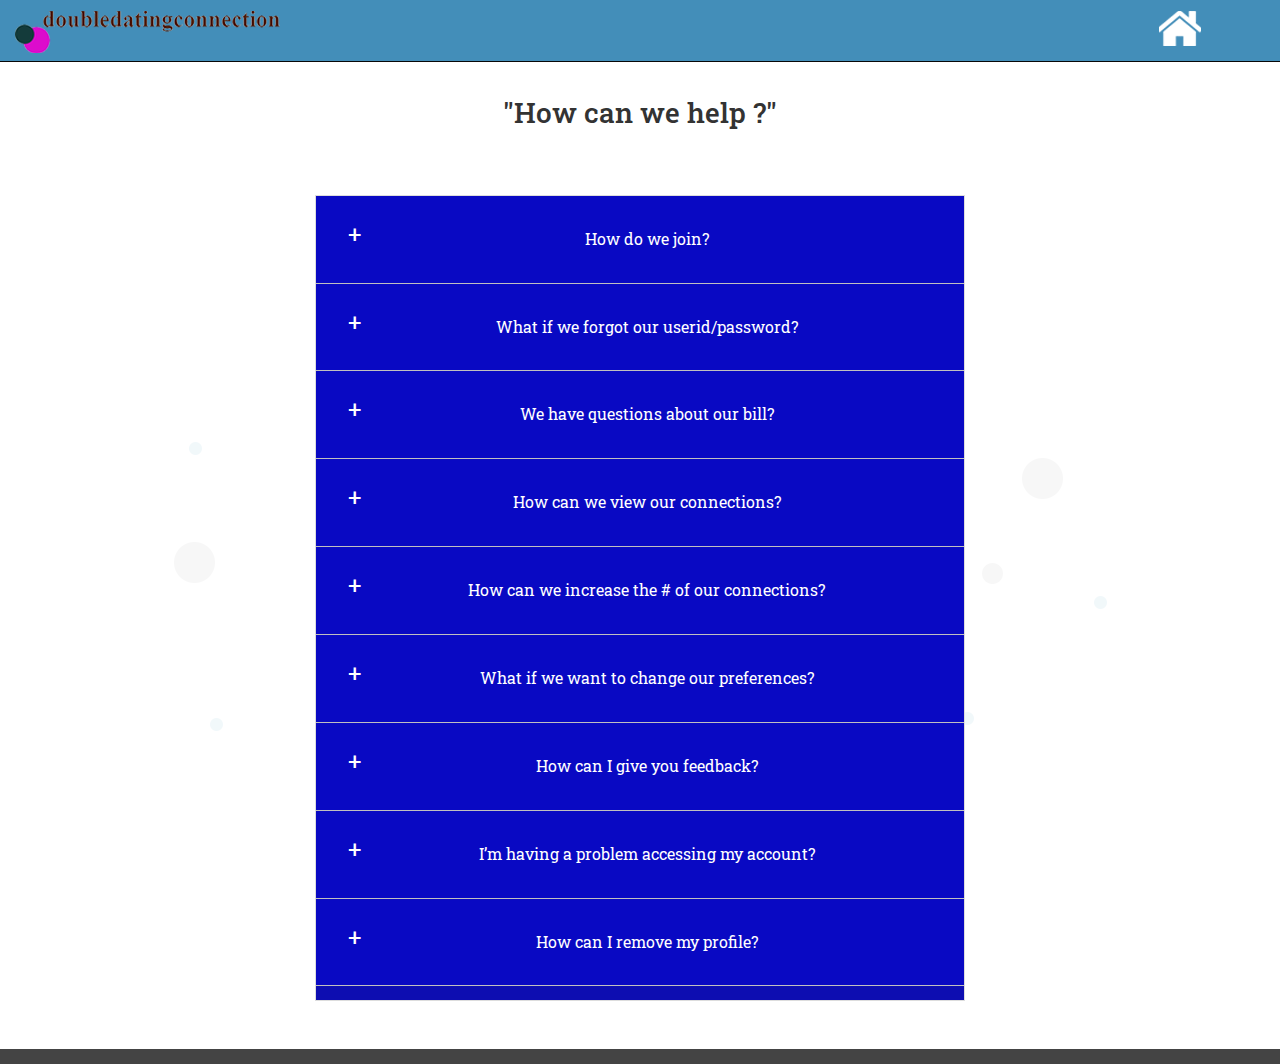
<file: FAQ1.html>
<!DOCTYPE html>

<html xmlns="http://www.w3.org/1999/xhtml">
<head runat="server">
<meta charset="utf-8">
<title>FAQ</title>
<meta name="description" content="">
<meta name="viewport" content="width=device-width, initial-scale=1">

<!-- <meta name="author" content=" studio"> -->
<meta name="viewport" content="width=device-width">
<link rel="stylesheet" href="css/style.css">
<link href="css/min768.css" rel="stylesheet" />
<link href='http://fonts.googleapis.com/css?family=Roboto+Slab:400,700,300|Roboto:400,500,300italic,300|Damion' rel='stylesheet' type='text/css'>
  <link rel="stylesheet" href="http://maxcdn.bootstrapcdn.com/bootstrap/3.3.4/css/bootstrap.min.css">
  <script src="https://ajax.googleapis.com/ajax/libs/jquery/1.11.1/jquery.min.js"></script>
  <script src="http://maxcdn.bootstrapcdn.com/bootstrap/3.3.4/js/bootstrap.min.js"></script>
<style>
p{
text-align:justify;
}
#p1{
font:bold;
color:black;
font-size:25px;
}
#p2{
text-align:center;
}
#p3{
float:right;
}
<!-- accordion -->
* {
  -moz-box-sizing: border-box;
  -webkit-box-sizing: border-box;
  box-sizing: border-box;
}

body { font-family: "Roboto Slab", serif; }

h1 {
  font-size: 2em;
  padding: 1em;
  text-align: center;
  font-family:inherit;
}

.accordion dl { border: 1px solid #ddd; }

.accordion dl:after {
  content: "";
  display: block;
  height: 1em;
  width: 100%;
  background-color: #0D0DB1;
}

.accordion dt > a {
  text-align: center;
  font-weight: 400;
  padding: 2em;
  display: block;
  text-decoration: none;
  color: #fff;
  -webkit-transition: background-color 0.5s ease-in-out;
  -moz-transition: background-color 0.5s ease-in-out;
  transition: background-color 0.5s ease-in-out;
      font-family: "Roboto Slab", serif;
    font-size: 16px;
}

.accordion dd {
  background-color: #eee;
  font-size: 1em;
  line-height: 1.5em;
}

.accordion dd > p {
  padding: 1em 2em 1em 2em;
  margin: 0;
}

.accordion {
  position: relative;
  background-color: #eee;
}

.container1 {
  max-width: 650px;
  margin: 0 auto;
  padding: 2em 0 2em 0;
}

.accordionTitle {
  background-color: #0909C3;
    border-bottom: 1px solid #C1C0C0;
}

.accordionTitle:before {
  content: "+";
  font-size: 1.5em;
  line-height: 0.5em;
  float: left;
  -moz-transition: -moz-transform 0.3s ease-in-out;
  -o-transition: -o-transform 0.3s ease-in-out;
  -webkit-transition: -webkit-transform 0.3s ease-in-out;
  transition: transform 0.3s ease-in-out;
}

.accordionTitle:hover { background-color: #0D0DB1; }

.accordionTitleActive { background-color: #0D0DB1; }

.accordionTitleActive:before {
  -webkit-transform: rotate(-225deg);
  -moz-transform: rotate(-225deg);
  transform: rotate(-225deg);
}

.accordionItem {
  height: auto;
  overflow: hidden;
}
@media all {

.accordionItem {
  max-height: 50em;
  -moz-transition: max-height 1s;
  -o-transition: max-height 1s;
  -webkit-transition: max-height 1s;
  transition: max-height 1s;
}
}
@media screen and (min-width: 48em) {

.accordionItem {
  max-height: 15em;
  -moz-transition: max-height 0.5s;
  -o-transition: max-height 0.5s;
  -webkit-transition: max-height 0.5s;
  transition: max-height 0.5s;
}
}

.accordionItemCollapsed { max-height: 0; }

.animateIn {
  -webkit-animation-name: accordionIn;
  -webkit-animation-duration: 0.65s;
  -webkit-animation-iteration-count: 1;
  -webkit-animation-direction: normal;
  -webkit-animation-timing-function: ease-in-out;
  -webkit-animation-fill-mode: both;
  -webkit-animation-delay: 0s;
  -moz-animation-name: normal;
  -moz-animation-duration: 0.65s;
  -moz-animation-iteration-count: 1;
  -moz-animation-direction: alternate;
  -moz-animation-timing-function: ease-in-out;
  -moz-animation-fill-mode: both;
  -moz-animation-delay: 0s;
  animation-name: accordionIn;
  animation-duration: 0.65s;
  animation-iteration-count: 1;
  animation-direction: normal;
  animation-timing-function: ease-in-out;
  animation-fill-mode: both;
  animation-delay: 0s;
}

.animateOut {
  -webkit-animation-name: accordionOut;
  -webkit-animation-duration: 0.75s;
  -webkit-animation-iteration-count: 1;
  -webkit-animation-direction: alternate;
  -webkit-animation-timing-function: ease-in-out;
  -webkit-animation-fill-mode: both;
  -webkit-animation-delay: 0s;
  -moz-animation-name: accordionOut;
  -moz-animation-duration: 0.75s;
  -moz-animation-iteration-count: 1;
  -moz-animation-direction: alternate;
  -moz-animation-timing-function: ease-in-out;
  -moz-animation-fill-mode: both;
  -moz-animation-delay: 0s;
  animation-name: accordionOut;
  animation-duration: 0.75s;
  animation-iteration-count: 1;
  animation-direction: alternate;
  animation-timing-function: ease-in-out;
  animation-fill-mode: both;
  animation-delay: 0s;
}
 @-webkit-keyframes 
accordionIn {  0% {
 opacity: 0;
 -webkit-transform: scale(0.8);
}
 100% {
 opacity: 1;
 -webkit-transform: scale(1);
}
}
@-moz-keyframes 
accordionIn {  0% {
 opacity: 0;
 -moz-transform: scale(0.8);
}
 100% {
 opacity: 1;
 -moz-transform: scale(1);
}
}
@keyframes 
accordionIn {  0% {
 opacity: 0;
 transform: scale(0.8);
}
 100% {
 opacity: 1;
 transform: scale(1);
}
}
@-webkit-keyframes 
accordionOut {  0% {
 opacity: 1;
 -webkit-transform: scale(1);
}
 100% {
 opacity: 0;
 -webkit-transform: scale(0.8);
}
}
@-moz-keyframes 
accordionOut {  0% {
 opacity: 1;
 -moz-transform: scale(1);
}
 100% {
 opacity: 0;
 -moz-transform: scale(0.8);
}
}
@keyframes 
accordionOut {  0% {
 opacity: 1;
 transform: scale(1);
}
 100% {
 opacity: 0;
 transform: scale(0.8);
}
}
<!-- End -->
.fa {
    display: inline-block;
    font: normal normal normal 14px/1 FontAwesome;
    font-size: inherit;
    text-rendering: auto;
    -webkit-font-smoothing: antialiased;
    -moz-osx-font-smoothing: grayscale;
}
</style>
</head>
<body style="background: url('http://betabullsapp.github.io/ddc/images/bubles.png') no-repeat 50% 50%;">
    <!-- BEGIN HEADER -->
			
   <nav class="navbar navbar-inverse navbar-fixed-top" style="background-color:#438eb9">
  <div class="container-fluid" style="margin-top:10px">
    <div class="navbar-header">
      <a href="index.html"><img src="images/logoddc.png" />	</a>  
    </div>	
	<a href="index.html"><img src="images/home.png" align="right" style="margin-right:64px;"></a>
	 </div>
</nav>
	
	<section style="padding:50px 0 0 0">
	  <div class="container" >
	  <h1>"How can we help ?"</h1>
	    <div class="container1">
  <!-- <h1>FAQ Frequently Asked Questions ~ How can we help you?</h1> -->

  <div class="accordion">
    <dl>
      <dt><a class="accordionTitle" href="#">How do we join?</a></dt>
      <dd class="accordionItem accordionItemCollapsed">
        <p>You can join by choosing a userid & password. You will then be 

asked to complete some basic information about yourselves along 

with your activities/preferences you enjoy & you’ll be connected to 

other couples.</p>
      </dd>
      <dt><a href="#" class="accordionTitle">What if we forgot our userid/password?</a></dt>
      <dd class="accordionItem accordionItemCollapsed">
        <p>Let us know by clicking “we forgot my password?” and we’ll send an email to you to reset it.</p>
      </dd>
      <dt><a href="#" class="accordionTitle">We have questions about our bill?</a></dt>
      <dd class="accordionItem accordionItemCollapsed">
        <p>doubledatingconnenction is currently a free service.</p>
      </dd>
	  <dt><a href="#" class="accordionTitle">How can we view our connections?</a></dt>
      <dd class="accordionItem accordionItemCollapsed">
        <p>You can view your connections by clicking on “browse profiles”.</p>
      </dd>
	  <dt><a href="#" class="accordionTitle">How can we increase the # of our connections?</a></dt>
      <dd class="accordionItem accordionItemCollapsed">
        <p>A great way to increase the number of your connections would be to simply adjust your preferred connections i.e. a wider age range, add some interests, etc.</p>
      </dd>
	  <dt><a href="#" class="accordionTitle">What if we want to change our preferences?</a></dt>
      <dd class="accordionItem accordionItemCollapsed">
        <p>Simply login & select new (or deselect old) preferences to update your profile.</p>
      </dd>
	  <dt><a href="#" class="accordionTitle">How can I give you feedback?</a></dt>
      <dd class="accordionItem accordionItemCollapsed">
        <p>We’d love to hear your success stories. Please provide your feedback through 
		<a href="index.html">"Contact Us"</a> form.</p>
		
		
      </dd>
	  <dt><a href="#" class="accordionTitle">I’m having a problem accessing my account?</a></dt>
      <dd class="accordionItem accordionItemCollapsed">
        <p>Please write to us through <a href="index.html">"Contact Us" </a>form regarding the issue you are facing. We will be happy to help you.</p>
      </dd>
	  <dt><a href="#" class="accordionTitle">How can I remove my profile?</a></dt>
      <dd class="accordionItem accordionItemCollapsed">
        <p>You can delete your account by clicking on "Delete Account" from your profile page.</p>
      </dd>
    </dl>
  </div>
</div>
		  
	  
	 </div>
		
	  </section> 
	  
	
	 
      
  <div id="to_the_top"></div>
   <footer>
    <div class="container">
      <!-- Begin of  .social --> 
     <!-- <small> &copy; Copyright 2015 <a href="http://www.kjconnections.com/">kjconnections.com</a></small>	-->
    </div>
  </footer>
<div>

  <!-- JavaScript at the bottom for fast page loading -->
  <script src="js/jquery-1.10.2.min.js"></script>
  <script src="js/jquery.autosize.js"></script>
  <script src="js/selectivizr-min.js"></script>
  <script src="js/jquery.flexisel.js"></script>
  <script src="js/jquery.flexslider-min.js"></script>
  <script src="js/jquery.inview.min.js"></script>
  <script src="js/jquery.colorbox-min.js"></script>
  <script src="js/jquery.validate.js"></script>
  <!-- <script src="js/init.js"></script> -->

  <!-- Make visible media queries to IE7 , IE8 (visible only on server or localhost) -->
    <link href="http://externalcdn.com/respond-proxy.html" id="respond-proxy" rel="respond-proxy" />
    <script src="js/respond.src.js"></script>
    <script src="js/modernizr-2.6.2.js"></script>
   
<style>
.carousel-inner {
    position: relative !important;
    overflow: hidden !important;
    width: 100% !important;
}
</style>
<script>
/*!
 * classie - class helper functions
 * from bonzo https://github.com/ded/bonzo
 * 
 * classie.has( elem, 'my-class' ) -> true/false
 * classie.add( elem, 'my-new-class' )
 * classie.remove( elem, 'my-unwanted-class' )
 * classie.toggle( elem, 'my-class' )
 */

/*jshint browser: true, strict: true, undef: true */
/*global define: false */

( function( window ) {

'use strict';

// class helper functions from bonzo https://github.com/ded/bonzo

function classReg( className ) {
  return new RegExp("(^|\\s+)" + className + "(\\s+|$)");
}

// classList support for class management
// altho to be fair, the api sucks because it won't accept multiple classes at once
var hasClass, addClass, removeClass;

if ( 'classList' in document.documentElement ) {
  hasClass = function( elem, c ) {
    return elem.classList.contains( c );
  };
  addClass = function( elem, c ) {
    elem.classList.add( c );
  };
  removeClass = function( elem, c ) {
    elem.classList.remove( c );
  };
}
else {
  hasClass = function( elem, c ) {
    return classReg( c ).test( elem.className );
  };
  addClass = function( elem, c ) {
    if ( !hasClass( elem, c ) ) {
      elem.className = elem.className + ' ' + c;
    }
  };
  removeClass = function( elem, c ) {
    elem.className = elem.className.replace( classReg( c ), ' ' );
  };
}

function toggleClass( elem, c ) {
  var fn = hasClass( elem, c ) ? removeClass : addClass;
  fn( elem, c );
}

var classie = {
  // full names
  hasClass: hasClass,
  addClass: addClass,
  removeClass: removeClass,
  toggleClass: toggleClass,
  // short names
  has: hasClass,
  add: addClass,
  remove: removeClass,
  toggle: toggleClass
};

// transport
if ( typeof define === 'function' && define.amd ) {
  // AMD
  define( classie );
} else {
  // browser global
  window.classie = classie;
}

})( window );

//fake jQuery
var $ = function(selector){
  return document.querySelector(selector);
}
var accordion = $('.accordion');





//add event listener to all anchor tags with accordion title class
accordion.addEventListener("click",function(e) {
  e.stopPropagation();
  e.preventDefault();
  if(e.target && e.target.nodeName == "A") {
    var classes = e.target.className.split(" ");
    if(classes) {
      for(var x = 0; x < classes.length; x++) {
        if(classes[x] == "accordionTitle") {
          var title = e.target;

          //next element sibling needs to be tested in IE8+ for any crashing problems
          var content = e.target.parentNode.nextElementSibling;
          
          //use classie to then toggle the active class which will then open and close the accordion
         
          classie.toggle(title, 'accordionTitleActive');
          //this is just here to allow a custom animation to treat the content
          if(classie.has(content, 'accordionItemCollapsed')) {
            if(classie.has(content, 'animateOut')){
              classie.remove(content, 'animateOut');
            }
            classie.add(content, 'animateIn');

          }else{
             classie.remove(content, 'animateIn');
             classie.add(content, 'animateOut');
          }
          //remove or add the collapsed state
          classie.toggle(content, 'accordionItemCollapsed');



          
        }
      }
    }
    
  }
});
</script>
<script>
  (function(i,s,o,g,r,a,m){i['GoogleAnalyticsObject']=r;i[r]=i[r]||function(){
  (i[r].q=i[r].q||[]).push(arguments)},i[r].l=1*new Date();a=s.createElement(o),
  m=s.getElementsByTagName(o)[0];a.async=1;a.src=g;m.parentNode.insertBefore(a,m)
  })(window,document,'script','//www.google-analytics.com/analytics.js','ga');

  ga('create', 'UA-46156385-1', 'cssscript.com');
  ga('send', 'pageview');

</script>

</body>
</html>
</file>
<file: css/style.css>
/* --------------------------------------------------------------------------------------
+
+   AUTHOR: ThemeStreet.net - support@themestreet.net
+
-------------------------------------------------------------------------------------- */
/* --------------------------------------------------------------------------------------
+
+ BASIC STYLES
+
-------------------------------------------------------------------------------------- */
html, body, div, span, applet, object, iframe,
h1, h2, h3, h4, h5, h6, p, blockquote, pre,
a, abbr, acronym, address, big, cite, code,
del, dfn, em, img, ins, kbd, q, s, samp,
small, strike, strong, sub, sup, tt, var,
b, u, i, center,
dl, dt, dd, ol, ul, li,
fieldset, form, label, legend,
table, caption, tbody, tfoot, thead, tr, th, td,
article, aside, canvas, details, embed,
figure, figcaption, footer, header, hgroup,
menu, nav, output, ruby, section, summary,
time, mark, audio, video {
  margin: 0;
  padding: 0;
  border: 0;
  font-size: 100%;
  font: inherit;
  vertical-align: baseline;
}

body {
  line-height: 1;
}

ol, ul {
  list-style: none;
}

table {
  border-collapse: collapse;
  border-spacing: 0;
}

caption, th, td {
  text-align: left;
  font-weight: normal;
  vertical-align: middle;
}

q, blockquote {
  quotes: none;
}
q:before, q:after, blockquote:before, blockquote:after {
  content: "";
  content: none;
}

a img {
  border: none;
}

article, aside, details, figcaption, figure, footer, header, hgroup, menu, nav, section, summary {
  display: block;
}

/* --------------------------------------------------------------------------------------
+
+ VARIABLES
+
-------------------------------------------------------------------------------------- */
/* --------------------------------------------------------------------------------------
+
+ MIXINS
+
-------------------------------------------------------------------------------------- */
/* LINE-HIGH */
/* BOX SIZING */
/* HIDE TEXT*/
body {
  color: #5e5e5b;
  font-family: "Roboto", sans-serif;
  font-size: 12px;
  line-height: 1.5;
  -webkit-font-smoothing: antialiased;
}
body * {
  -webkit-transition: all 0.4s ease;
  -moz-transition: all 0.4s ease;
  -ms-transition: all 0.4s ease;
  -o-transition: all 0.4s ease;
  transition: all 0.4s ease;
}

h1, h2, h3, h4, h5, h6 {
  line-height: 1;
  font-family: "Roboto Slab", serif;
  color: #f40e63;
  margin-bottom: 20px;
}

h1 {
  font-size: 24px;
  margin-bottom: 10px;
  font-weight: bold;
}

h2 {
  font-family: "Damion", cursive;
  font-size: 18px;
  color: #0e5f78;
}

a {
  outline: none;
  /* removing outline in Mozilla */
  -webkit-transition: all 0.2s ease;
  -moz-transition: all 0.2s ease;
  -ms-transition: all 0.2s ease;
  -o-transition: all 0.2s ease;
  transition: all 0.2s ease;
  text-decoration: none;
  color: #c5c5c5;
}
a:active {
  background-color: transparent;
}
a:hover {
  color: #777777;
}

p {
  margin-bottom: 20px;
  clear: both;
}

img {
  vertical-align: top;
}

table {
  width: 100%;
}

strong {
  font-weight: bold;
}

.clearfix {
  *zoom: 1;
}
.clearfix:after {
  content: "";
  display: table;
  clear: both;
}

::-moz-selection {
  background: black;
  color: white;
  text-shadow: none;
}

::selection {
  background: black;
  color: white;
  text-shadow: none;
}

.hide {
  display: none !important;
}

button:hover,
input[type="submit"]:hover,
label {
  cursor: pointer;
}

textarea {
  margin: 0;
  /* removing margin in Mozilla */
  overflow: auto;
  /* for IE and older browsers */
}

/* align checkboxes, radios, text inputs with their label */
input[type="radio"] {
  vertical-align: text-bottom;
}

input[type="checkbox"] {
  vertical-align: bottom;
  *vertical-align: baseline;
}

input:focus,
textarea:focus,
button:focus {
  outline: none;
}

button::-moz-focus-inner,
input[type="submit"]::-moz-focus-inner {
  border: 0;
  padding: 0;
}

.social-sprite, .social-b, .social-fb, .social-in, .social-p, .social-s, .social-t, .social-tw, .social-v {
  background: url('../images/social-s67c78b8755.png') no-repeat;
}

.social-b {
  background-position: 0 0;
  height: 20px;
  width: 20px;
}
.social-b:hover, .social-b.b_hover, .social-b.b-hover {
  background-position: 0 -20px;
}

.social-fb {
  background-position: 0 -240px;
  height: 20px;
  width: 20px;
}
.social-fb:hover, .social-fb.fb_hover, .social-fb.fb-hover {
  background-position: 0 -260px;
}

.social-in {
  background-position: 0 -300px;
  height: 20px;
  width: 20px;
}
.social-in:hover, .social-in.in_hover, .social-in.in-hover {
  background-position: 0 -280px;
}

.social-p {
  background-position: 0 -120px;
  height: 20px;
  width: 20px;
}
.social-p:hover, .social-p.p_hover, .social-p.p-hover {
  background-position: 0 -140px;
}

.social-s {
  background-position: 0 -180px;
  height: 20px;
  width: 20px;
}
.social-s:hover, .social-s.s_hover, .social-s.s-hover {
  background-position: 0 -160px;
}

.social-t {
  background-position: 0 -200px;
  height: 20px;
  width: 20px;
}
.social-t:hover, .social-t.t_hover, .social-t.t-hover {
  background-position: 0 -220px;
}

.social-tw {
  background-position: 0 -40px;
  height: 20px;
  width: 20px;
}
.social-tw:hover, .social-tw.tw_hover, .social-tw.tw-hover {
  background-position: 0 -60px;
}

.social-v {
  background-position: 0 -80px;
  height: 20px;
  width: 20px;
}
.social-v:hover, .social-v.v_hover, .social-v.v-hover {
  background-position: 0 -100px;
}

ul.disc {
  margin-bottom: 20px;
}
ul.disc li {
  position: relative;
  padding-left: 15px;
}
ul.disc li:before {
  content: '';
  position: absolute;
  left: 0;
  top: 5px;
  width: 5px;
  height: 5px;
  -webkit-border-radius: 3px;
  -moz-border-radius: 3px;
  -ms-border-radius: 3px;
  -o-border-radius: 3px;
  border-radius: 3px;
  -webkit-background-clip: padding;
  -moz-background-clip: padding;
  background-clip: padding-box;
  background-color: #adadb5;
  display: block;
}

#to_the_top {
  position: fixed;
  bottom: 30px;
  right: 30px;
  display: none;
  width: 60px;
  height: 60px;
  cursor: pointer;
  background: url('../images/top.png') no-repeat 0 0;
  z-index: 1000000;
  -webkit-transition: none;
  -moz-transition: none;
  -ms-transition: none;
  -o-transition: none;
  transition: none;
}
#to_the_top:hover {
  background-position: 0 -60px;
}

/* --------------------------------------------------------------------------------------
+
+ LAYOUT
+
-------------------------------------------------------------------------------------- */
.container {
  margin: 0 auto;
  width: 100%;
  padding: 0 2%;
  -webkit-box-sizing: border-box;
  -moz-box-sizing: border-box;
  box-sizing: border-box;
  position: relative;
}

.left {
  float: left;
}

.right {
  float: right;
}

/* --------------------------------------------------------------------------------------
+
+ BUTTONS
+
-------------------------------------------------------------------------------------- */
.btn {
  text-align: center;
  color: white;
  background: #f40e63;
  border: none;
  -webkit-border-radius: 5px;
  -moz-border-radius: 5px;
  -ms-border-radius: 5px;
  -o-border-radius: 5px;
  border-radius: 5px;
  -webkit-transition: all 0.3s ease;
  -moz-transition: all 0.3s ease;
  -ms-transition: all 0.3s ease;
  -o-transition: all 0.3s ease;
  transition: all 0.3s ease;
  font-family: "Roboto Slab", serif;
  height: 30px;
  line-height: 30px;
  -webkit-background-clip: padding;
  -moz-background-clip: padding;
  background-clip: padding-box;
  -webkit-box-shadow: 0 1px 1px #b70245;
  -moz-box-shadow: 0 1px 1px #b70245;
  box-shadow: 0 1px 1px #b70245;
  text-transform: uppercase;
  padding: 0 20px;
  font-size: 14px;
  font-weight: bold;
}
.btn:hover {
  background: #d0004c;
  color: #fff;
}
.btn.large_btn {
  height: 40px;
  line-height: 40px;
  display: inline-block;
}

/* --------------------------------------------------------------------------------------
+
+ FORMS
+
-------------------------------------------------------------------------------------- */
/* MAIN PART */
input[type="text"], input[type="email"], input[type="password"], textarea {
  vertical-align: middle;
  color: #5e5e5b;
  background-color: white;
  padding: 0 20px;
  -webkit-transition: all 0.4s ease;
  -moz-transition: all 0.4s ease;
  -ms-transition: all 0.4s ease;
  -o-transition: all 0.4s ease;
  transition: all 0.4s ease;
  -webkit-border-radius: 5px;
  -moz-border-radius: 5px;
  -ms-border-radius: 5px;
  -o-border-radius: 5px;
  border-radius: 5px;
  font-family: "Roboto", sans-serif;
  width: 100%;
  height: 36px;
  line-height: 36px;
  -webkit-box-sizing: border-box;
  -moz-box-sizing: border-box;
  box-sizing: border-box;
  border: 2px solid #d8dee0;
  -webkit-box-shadow: none;
  -moz-box-shadow: none;
  box-shadow: none;
  font-size: 14px;
}
input[type="text"]:hover, input[type="text"]:focus, input[type="email"]:hover, input[type="email"]:focus, input[type="password"]:hover, input[type="password"]:focus, textarea:hover, textarea:focus {
  background-color: #fff;
  border: 2px solid #075c76;
}
input[type="text"].placeholder, input[type="email"].placeholder, input[type="password"].placeholder, textarea.placeholder {
  color: #c5c5c5;
}
input[type="text"].error, input[type="email"].error, input[type="password"].error, textarea.error {
  border: 2px solid #ff605a;
  color: #ff605a;
}

input {
  max-width: 364px;
  display: block;
}
#contact input {
  margin: 0 auto 10px;
}

textarea {
  min-height: 137px;
  resize: none;
  max-width: 364px;
  margin: 0 auto;
  -webkit-box-sizing: border-box;
  -moz-box-sizing: border-box;
  box-sizing: border-box;
  display: block;
}
#contact textarea {
  margin-bottom: 10px;
}

/*hack for opera*/
x:-o-prefocus, textarea {
  padding-top: 5px;
}

input[type="radio"] {
  display: none !important;
}

.radio {
  font-size: 14px;
  display: inline-block;
  margin-left: 10px;
}
.radio:first-of-type {
  margin-right: 0;
}

.radio span {
  display: inline-block;
  width: 30px;
  height: 39px;
  margin: 1px 10px 0 0;
  vertical-align: middle;
  background: url('../images/boy.png') no-repeat 0 0;
  cursor: pointer;
  -webkit-transition: none;
  -moz-transition: none;
  -ms-transition: none;
  -o-transition: none;
  transition: none;
}
.radio span.girl {
  width: 16px;
  background: url('../images/girl.png') no-repeat 0 0;
}

.input, .textarea {
  position: relative;
}

label.error {
  right: 10px;
  color: #f40e63;
  position: absolute;
  margin-top: -32px;
}

/* --------------------------------------------------------------------------------------
+
+ HEADER
+
-------------------------------------------------------------------------------------- */
header {
 /*  background-color: white; */
 
  background: url('../images/ddc4.png') no-repeat 50% 0;
  border-top: 3px solid #075c76;
  -webkit-box-sizing: border-box;
  -moz-box-sizing: border-box;
  box-sizing: border-box;
}
header #logo {
  width: 130px;
  height: 117px;
  display: block;
  background: url('../images/logo.png') no-repeat 50% 0;
  float: left;
  margin-top: -3px;
}
header .signin {
  float: right;
  padding-top: 25px;
}
header .signin li {
  float: left;
}
header .signin li + li {
  margin-left: 20px;
}
header .signin li span {
  display: none;
}
header .signin a {
  font-size: 14px;
  font-family: "Roboto Slab", serif;
  color: #176278;
  font-weight: bold;
  text-transform: uppercase;
}
header .signin a:hover {
  color: #fff;
  text-shadow: 0 1px 0 #075973;
}
header nav {
  background-color: #fff;
  -webkit-border-radius: 5px;
  -moz-border-radius: 5px;
  -ms-border-radius: 5px;
  -o-border-radius: 5px;
  border-radius: 5px;
  height: 39px;
  position: absolute;
  width: 96%;
  -webkit-box-sizing: border-box;
  -moz-box-sizing: border-box;
  box-sizing: border-box;
  top: 133px;
  left: 50%;
  margin-left: -48%;
  font-family: "Roboto Slab", serif;
  font-weight: bold;
  padding: 4px;
  cursor: pointer;
  z-index: 1000;
}
header nav.fixed {
  position: fixed;
  top: 0;
  background-color: #007ba2;
  z-index: 10000;
}
header nav.fixed span {
  background-color: #fff;
}
header nav * {
  font-size: 14px;
  text-transform: uppercase;
}
header nav:hover span {
  background-color: #007ba2;
  color: #c5c5c5;
  background-position: 100% -100px;
}
header nav span {
  color: #176178;
  height: 31px;
  line-height: 31px;
  display: block;
  padding: 0 20px;
  position: relative;
}
header nav span:hover {
  color: #fff;
}
header nav span:hover b {
  background-position: 0 -8px;
}
header nav span.active {
  background-color: #007ba2;
  color: #c5c5c5;
  background-position: 100% -100px;
}
header nav span.active b {
  background-position: 0 -8px;
}
header nav span b {
  position: absolute;
  top: 50%;
  margin-top: -2px;
  height: 8px;
  width: 16px;
  display: block;
  right: 20px;
  background: url('../images/arrow_nav.png') no-repeat 0 0;
  -webkit-transition: none;
  -moz-transition: none;
  -ms-transition: none;
  -o-transition: none;
  transition: none;
}
header nav ul {
  padding: 3px 20px 1px;
  background-color: #007ba2;
  display: block;
  filter: progid:DXImageTransform.Microsoft.Alpha(Opacity=0);
  opacity: 0;
  visibility: hidden;
  -webkit-border-radius: 0 0 5px 5px;
  -moz-border-radius: 0 0 5px 5px;
  -ms-border-radius: 0 0 5px 5px;
  -o-border-radius: 0 0 5px 5px;
  border-radius: 0 0 5px 5px;
  height: 0;
  -webkit-transition: all 0.01s ease;
  -moz-transition: all 0.01s ease;
  -ms-transition: all 0.01s ease;
  -o-transition: all 0.01s ease;
  transition: all 0.01s ease;
}
.ie8 header nav ul {
  filter: progid:DXImageTransform.Microsoft.Alpha(Opacity=100);
  opacity: 1;
  visibility: visible;
}
header nav ul.active {
  filter: progid:DXImageTransform.Microsoft.Alpha(Opacity=100);
  opacity: 1;
  visibility: visible;
  height: auto;
  -webkit-transition: all 0.2s ease;
  -moz-transition: all 0.2s ease;
  -ms-transition: all 0.2s ease;
  -o-transition: all 0.2s ease;
  transition: all 0.2s ease;
}
header nav ul.active li {
  filter: progid:DXImageTransform.Microsoft.Alpha(Opacity=100);
  opacity: 1;
  visibility: visible;
  -webkit-transition: all 0.3s ease 0.1s;
  -moz-transition: all 0.3s ease 0.1s;
  -ms-transition: all 0.3s ease 0.1s;
  -o-transition: all 0.3s ease 0.1s;
  transition: all 0.3s ease 0.1s;
}
header nav ul li {
  border-top: 2px solid #006c8e;
  filter: progid:DXImageTransform.Microsoft.Alpha(Opacity=0);
  opacity: 0;
  visibility: hidden;
  -webkit-transition: all 0.01s ease;
  -moz-transition: all 0.01s ease;
  -ms-transition: all 0.01s ease;
  -o-transition: all 0.01s ease;
  transition: all 0.01s ease;
}
.ie8 header nav ul li {
  filter: progid:DXImageTransform.Microsoft.Alpha(Opacity=100);
  opacity: 1;
  visibility: visible;
}
header nav ul a {
  color: #c5c5c5;
  height: 30px;
  line-height: 30px;
  display: block;
}
header nav ul a:hover {
  color: #fff;
}
header .register {
  text-align: center;
  width: 96%;
  left: 50%;
  margin-left: -48%;
  background-color: #227da5;
  background-color: rgba(0, 123, 162, 0.7);
  padding: 25px 12px;
  -webkit-box-sizing: border-box;
  -moz-box-sizing: border-box;
  box-sizing: border-box;
  position: absolute;
  top: 196px;
  -webkit-border-radius: 5px;
  -moz-border-radius: 5px;
  -ms-border-radius: 5px;
  -o-border-radius: 5px;
  border-radius: 5px;
  z-index: 10;
}
header .register * {
  color: #fff !important;
}
header .register h1 {
  margin-bottom: 0;
  font-size: 30px;
  font-weight: 400;
  line-height: 1.2;
  text-shadow: 0 2px 2px rgba(8, 90, 115, 0.75);
}
header .register h2 {
  line-height: 1.2;
  font-weight: 300;
  font-family: "Roboto Slab", serif;
  text-shadow: 0 2px 2px rgba(8, 90, 115, 0.75);
}
header .register h2, header .register p {
  margin-bottom: 10px;
}
header .register p {
  font-weight: 300;
  font-size: 16px;
}
header .register .btn {
  -webkit-border-radius: 5px;
  -moz-border-radius: 5px;
  -ms-border-radius: 5px;
  -o-border-radius: 5px;
  border-radius: 5px;
  -webkit-background-clip: padding;
  -moz-background-clip: padding;
  background-clip: padding-box;
  background-color: #f30e63;
  -webkit-box-shadow: 0 1px 1px #b70245;
  -moz-box-shadow: 0 1px 1px #b70245;
  box-shadow: 0 1px 1px #b70245;
  background-image: url('images/register_btn.jpg');
  background-size: 100%;
  background-image: -webkit-gradient(linear, 50% 100%, 50% 0%, color-stop(0%, #f30d63), color-stop(1.29%, #f30d63), color-stop(100%, #f75d96));
  background-image: -webkit-linear-gradient(bottom, #f30d63 0%, #f30d63 1.29%, #f75d96 100%);
  background-image: -moz-linear-gradient(bottom, #f30d63 0%, #f30d63 1.29%, #f75d96 100%);
  background-image: -o-linear-gradient(bottom, #f30d63 0%, #f30d63 1.29%, #f75d96 100%);
  background-image: -ms-linear-gradient(bottom, #f30d63 0%, #f30d63 1.29%, #f75d96 100%);
  background-image: linear-gradient(bottom, #f30d63 0%, #f30d63 1.29%, #f75d96 100%);
  white-space: nowrap;
}
header .register .btn:hover {
  background-image: url('images/register_btn_hover.jpg');
  background-size: 100%;
  background-image: -webkit-gradient(linear, 50% 0%, 50% 100%, color-stop(0%, #f30d63), color-stop(1.29%, #f30d63), color-stop(100%, #f75d96));
  background-image: -webkit-linear-gradient(top, #f30d63 0%, #f30d63 1.29%, #f75d96 100%);
  background-image: -moz-linear-gradient(top, #f30d63 0%, #f30d63 1.29%, #f75d96 100%);
  background-image: -o-linear-gradient(top, #f30d63 0%, #f30d63 1.29%, #f75d96 100%);
  background-image: -ms-linear-gradient(top, #f30d63 0%, #f30d63 1.29%, #f75d96 100%);
  background-image: linear-gradient(top, #f30d63 0%, #f30d63 1.29%, #f75d96 100%);
}

/* --------------------------------------------------------------------------------------
+
+ FOOTER
+
-------------------------------------------------------------------------------------- */
footer {
  background-color: #444444;
  text-align: center;
  padding-bottom: 15px;
}
footer .social {
  font-size: 0;
  padding-top: 15px;
}
footer .social li {
  font-size: 12px;
  width: 23px;
  height: 23px;
  display: block;
  display: inline-block;
  border: none;
  -webkit-border-radius: 50%;
  -moz-border-radius: 50%;
  -ms-border-radius: 50%;
  -o-border-radius: 50%;
  border-radius: 50%;
  -webkit-background-clip: padding;
  -moz-background-clip: padding;
  background-clip: padding-box;
  background-color: #fff;
  -webkit-box-sizing: border-box;
  -moz-box-sizing: border-box;
  box-sizing: border-box;
  margin: 0 5px;
  margin-bottom: 12px;
  padding: 2px;
  -webkit-transition: none;
  -moz-transition: none;
  -ms-transition: none;
  -o-transition: none;
  transition: none;
}
footer .social li:hover {
  background-color: #d8dee0;
  width: 23px;
  height: 23px;
  display: block;
  display: inline-block;
  border: none;
}
footer .social a {
  width: 23px;
  height: 23px;
  display: block;
  -webkit-transition: none;
  -moz-transition: none;
  -ms-transition: none;
  -o-transition: none;
  transition: none;
}
footer small {
  font-size: 12px;
  color: #fff;
}

/* --------------------------------------------------------------------------------------
+
+ CONTENT
+
-------------------------------------------------------------------------------------- */
section {
  text-align: center;
  padding: 50px 0;
}
section h1 {
  /* text-transform: uppercase; */
}

.invert h1 {
  color: #0e5f78;
}
.invert h2 {
  color: #f40e63;
}

#search {
  background-color: #f3f6f7;
  overflow: hidden;
}
#search h1 {
  font-family: "Damion", cursive;
  color: #0e5f78;
  font-size: 42px;
  text-transform: none;
  font-weight: normal;
  text-shadow: 0 1px 1px #075973;
}
#search h2 {
  color: #5d5d5b;
  font-family: "Roboto", sans-serif;
  font-size: 14px;
  line-height: 1.28;
}
#search .row {
  width: 240px;
  margin: 0 auto;
  height: 60px;
  line-height: 60px;
  border-bottom: 1px solid #fff;
}
#search .row:first-of-type {
  border-top: 1px solid #fff;
}
#search .row.no_border {
  border-bottom: none;
}
#search .row * {
  display: inline-block;
  vertical-align: middle;
}
#search .row > span {
  color: #5e5e5b;
  margin-right: 10px;
}
#search .row > span.who {
  width: 70px;
}
#search .row input {
  width: 41px;
  padding: 0 3px;
  text-align: center;
  border: 2px solid #075c76;
}
#search .row input.x1 {
  margin-right: 10px;
}
#search .btn {
  margin-top: 20px;
}

#results h2 {
  color: #0e5f78;
}
#results .container {
  position: relative;
}

.patern {
  background: url('../images/patern.jpg') repeat 0 0;
}

#members {
  padding-left: 2%;
  padding-right: 2%;
}

#testemonials {
  overflow: hidden;
  background: url('../images/bubles-xs.png') no-repeat 50% 50%;
}
#testemonials li {
  width: 80%;
  margin: 30px auto 0;
  padding-top: 150px;
}
#testemonials li * {
  -webkit-transition: all 0.6s ease-out 0.1s;
  -moz-transition: all 0.6s ease-out 0.1s;
  -ms-transition: all 0.6s ease-out 0.1s;
  -o-transition: all 0.6s ease-out 0.1s;
  transition: all 0.6s ease-out 0.1s;
}
#testemonials li img {
  margin-top: 20px;
  margin-bottom: 30px;
}
#testemonials li:nth-child(odd) * {
  -webkit-transform: translate(1000px, 0);
  -moz-transform: translate(1000px, 0);
  -ms-transform: translate(1000px, 0);
  -o-transform: translate(1000px, 0);
  transform: translate(1000px, 0);
}
#testemonials li:nth-child(even) * {
  -webkit-transform: translate(-1000px, 0);
  -moz-transform: translate(-1000px, 0);
  -ms-transform: translate(-1000px, 0);
  -o-transform: translate(-1000px, 0);
  transform: translate(-1000px, 0);
}
#testemonials li.visible {
  -webkit-transition: all 0.6s ease-out 0.5s;
  -moz-transition: all 0.6s ease-out 0.5s;
  -ms-transition: all 0.6s ease-out 0.5s;
  -o-transition: all 0.6s ease-out 0.5s;
  transition: all 0.6s ease-out 0.5s;
}
#testemonials li.visible:nth-child(odd) * {
  -webkit-transform: translate(0, 0);
  -moz-transform: translate(0, 0);
  -ms-transform: translate(0, 0);
  -o-transform: translate(0, 0);
  transform: translate(0, 0);
}
#testemonials li.visible:nth-child(even) * {
  -webkit-transform: translate(0, 0);
  -moz-transform: translate(0, 0);
  -ms-transform: translate(0, 0);
  -o-transform: translate(0, 0);
  transform: translate(0, 0);
}
#testemonials li.visible:first-child {
  background: url('../images/woman-icon.png') no-repeat 50% 20px;
}
#testemonials li.visible:nth-child(2) {
  /*background: url('../images/love-icon.png') no-repeat 50% 20px;*/
}
#testemonials li.visible:nth-child(3) {
  background: url('../images/man-icon.png') no-repeat 50% 20px;
}
#testemonials li:first-child {
  background: url('../images/woman-icon.png') no-repeat 50% -200px;
}
#testemonials li:nth-child(2) {
  /*background: url('../images/love-icon.png') no-repeat 50% -200px;*/
}
#testemonials li:nth-child(3) {
  background: url('../images/man-icon.png') no-repeat 50% -200px;
}
#testemonials h3 {
  /*text-transform: uppercase;*/
  color: #777;
  font-size: 14px;
  margin-bottom: 15px;
}

#get_theme {
  background: url('../images/sky.png') no-repeat 50% 50%;
  -webkit-background-size: cover;
  -moz-background-size: cover;
  -o-background-size: cover;
  background-size: cover;
  -ms-behavior: url(../js/backgroundsize.htc);
  padding: 0;
}
#get_theme .wraper {
  padding: 50px 0;
  background: url('../images/patern.png') repeat 50% 50%;
  width: 100%;
  height: 100%;
  display: block;
  overflow: hidden;
}
#get_theme .wraper * {
  -webkit-transition: all 0.8s ease 0.1s;
  -moz-transition: all 0.8s ease 0.1s;
  -ms-transition: all 0.8s ease 0.1s;
  -o-transition: all 0.8s ease 0.1s;
  transition: all 0.8s ease 0.1s;
}
#get_theme .wraper h1 {
  -webkit-transform: translate(0, -1000px);
  -moz-transform: translate(0, -1000px);
  -ms-transform: translate(0, -1000px);
  -o-transform: translate(0, -1000px);
  transform: translate(0, -1000px);
}
#get_theme .wraper a {
  -webkit-transform: translate(0, 1000px);
  -moz-transform: translate(0, 1000px);
  -ms-transform: translate(0, 1000px);
  -o-transform: translate(0, 1000px);
  transform: translate(0, 1000px);
}
#get_theme .wraper.visible h1 {
  -webkit-transform: translate(0, 0);
  -moz-transform: translate(0, 0);
  -ms-transform: translate(0, 0);
  -o-transform: translate(0, 0);
  transform: translate(0, 0);
}
#get_theme .wraper.visible a {
  -webkit-transform: translate(0, 0);
  -moz-transform: translate(0, 0);
  -ms-transform: translate(0, 0);
  -o-transform: translate(0, 0);
  transform: translate(0, 0);
}
#get_theme h1 {
  text-transform: uppercase;
  font-size: 12px;
  font-weight: bold;
  color: #777;
  margin-bottom: 20px;
}
#get_theme .btn {
  white-space: nowrap;
}

.tabs {
  margin-bottom: 50px;
}
.tabs > ul {
  z-index: 1000;
  position: relative;
}
.tabs li a {
  white-space: nowrap;
}
.tabs li.active a, .tabs li:hover a {
  color: #777777;
  border-color: #b6bcbe;
}
.tabs li.active + li a, .tabs li:hover + li a {
  border-top: 2px solid #b6bcbe;
}
.tabs li:first-child a {
  -webkit-border-radius: 5px 5px 0 0;
  -moz-border-radius: 5px 5px 0 0;
  -ms-border-radius: 5px 5px 0 0;
  -o-border-radius: 5px 5px 0 0;
  border-radius: 5px 5px 0 0;
}
.tabs li:last-child {
  margin-bottom: -2px;
}
.tabs li:last-child a {
  border-bottom: 2px solid #d8dee0;
}
.tabs li:last-child:hover a {
  border-bottom: 2px solid #b6bcbe;
}
.tabs a, .tabs .tab-item {
  min-width: 192px;
  height: 38px;
  line-height: 38px;
  display: block;
  border: 2px solid #d8dee0;
  border-bottom: none;
  margin: 0 auto;
  -webkit-background-clip: padding;
  -moz-background-clip: padding;
  background-clip: padding-box;
  background-color: #fff;
  text-transform: uppercase;
  -webkit-box-sizing: border-box;
  -moz-box-sizing: border-box;
  box-sizing: border-box;
  width: 40%;
}
.tabs .tab-item {
  line-height: 1.5;
  height: auto;
  width: 100%;
  border-bottom: 2px solid #d8dee0;
  position: relative;
  z-index: 1;
  padding: 20px;
  text-align: left;
  text-transform: none;
  -webkit-border-radius: 5px;
  -moz-border-radius: 5px;
  -ms-border-radius: 5px;
  -o-border-radius: 5px;
  border-radius: 5px;
}
.tabs .tab-item > *:last-child {
  margin-bottom: 0;
}
.tabs .btn {
  margin: 0 auto;
  display: block;
}

blockquote {
  border-top: 1px solid #d8dee0;
  border-bottom: 1px solid #d8dee0;
  text-align: center;
  padding-top: 15px;
  padding-bottom: 15px;
  display: block;
  margin: 0 auto;
  width: 100%;
  margin-bottom: 20px;
  color: #c5c5c5;
  font-size: 14px;
}
blockquote i {
  font-style: italic;
}

@media (min-width: 420px) and (max-width: 767px) {
  header nav {
    top: 20px;
    width: 60%;
    left: auto;
    right: 2%;
  }
  header nav.fixed {
    width: 96%;
  }
  header .signin {
    padding-top: 70px;
  }
  header .signin span {
    display: inline-block !important;
    margin-right: 20px;
  }
}
/* --------------------------------------------------------------------------------------
+
+ CAROUSEL
+
-------------------------------------------------------------------------------------- */
/*.nbs-flexisel-container {
  position: relative;
  max-width: 100%;
}

.nbs-flexisel-ul {
  position: relative;
  width: 9999px;
  margin: 0px;
  padding: 0px;
  text-align: center;
}
.nbs-flexisel-ul li {
  padding-bottom: 40px;
}

.nbs-flexisel-inner {
  overflow: hidden;
  width: 100%;
  position: relative;
  height: 220px;
  padding-top: 20px;
}
.nbs-flexisel-inner > div {
  width: 33px;
  height: 33px;
  display: block;
  position: absolute;
  top: 205px !important;
  left: 50%;
  cursor: pointer;
  -webkit-box-sizing: border-box;
  -moz-box-sizing: border-box;
  box-sizing: border-box;
  border: 4px solid #97b1b1;
  -webkit-border-radius: 17px;
  -moz-border-radius: 17px;
  -ms-border-radius: 17px;
  -o-border-radius: 17px;
  border-radius: 17px;
  -webkit-background-clip: padding;
  -moz-background-clip: padding;
  background-clip: padding-box;
  background: #d7dddf url('../images/arrows.png') no-repeat -5px -4px;
}
.nbs-flexisel-inner > div:hover {
  background: #97b1b1 url('../images/arrows.png') no-repeat -5px -4px;
}
.nbs-flexisel-inner ul {
  height: 180px;
  overflow: hidden;
}
.nbs-flexisel-inner .nbs-flexisel-nav-left {
  margin-left: -48px;
}
.nbs-flexisel-inner .nbs-flexisel-nav-right {
  margin-left: 15px;
  background-position: -36px -4px;
}
.nbs-flexisel-inner .nbs-flexisel-nav-right:hover {
  background-position: -36px -4px;
}

.nbs-flexisel-item {
  float: left;
  margin: 0px;
  padding: 0px;
  position: relative;
  line-height: 0px;
}
.nbs-flexisel-item:hover .info {
  border: 1px solid #075c76;
  top: 0px;
  background-color: #fff;
  background-color: rgba(255, 255, 255, 0.85);
  -webkit-transition: all 0.3s linear;
  -moz-transition: all 0.3s linear;
  -ms-transition: all 0.3s linear;
  -o-transition: all 0.3s linear;
  transition: all 0.3s linear;
}
.nbs-flexisel-item:hover .info h3 {
  border-bottom: 1px solid #075c76;
}
.nbs-flexisel-item:hover .info .hidden {
  visibility: visible;
  filter: progid:DXImageTransform.Microsoft.Alpha(Opacity=100);
  opacity: 1;
  line-height: 1.5;
}
.ie8 .nbs-flexisel-item:hover .info .hidden {
  display: block;
}
.nbs-flexisel-item .info {
  width: 150px;
  margin: 0 auto;
  padding: 20px;
  -webkit-border-radius: 5px;
  -moz-border-radius: 5px;
  -ms-border-radius: 5px;
  -o-border-radius: 5px;
  border-radius: 5px;
  -webkit-box-sizing: border-box;
  -moz-box-sizing: border-box;
  box-sizing: border-box;
  border: 1px solid transparent;
  position: absolute;
  left: 50%;
  margin-left: -75px;
  top: 130px;
  -webkit-transition: all 0.4s linear;
  -moz-transition: all 0.4s linear;
  -ms-transition: all 0.4s linear;
  -o-transition: all 0.4s linear;
  transition: all 0.4s linear;
}
.nbs-flexisel-item .info h3 {
  color: #0e5f78;
  text-transform: uppercase;
  padding-bottom: 10px;
  margin-bottom: 10px;
  line-height: 1.3;
}
.nbs-flexisel-item .info .hidden {
  visibility: hidden;
  filter: progid:DXImageTransform.Microsoft.Alpha(Opacity=0);
  opacity: 0;
  text-align: center;
  line-height: 1.5;
}
.ie8 .nbs-flexisel-item .info .hidden {
  display: none;
  visibility: visible;
  filter: progid:DXImageTransform.Microsoft.Alpha(Opacity=100);
  opacity: 1;
}
.nbs-flexisel-item .info .social {
  width: 23px;
  height: 23px;
  display: block;
  display: inline-block;
  border: 2px solid #d8dee0;
  -webkit-border-radius: 50%;
  -moz-border-radius: 50%;
  -ms-border-radius: 50%;
  -o-border-radius: 50%;
  border-radius: 50%;
  -webkit-background-clip: padding;
  -moz-background-clip: padding;
  background-clip: padding-box;
  background-color: #fff;
  -webkit-box-sizing: border-box;
  -moz-box-sizing: border-box;
  box-sizing: border-box;
  -webkit-transition: none;
  -moz-transition: none;
  -ms-transition: none;
  -o-transition: none;
  transition: none;
  vertical-align: top;
  margin: 10px 5px 0;
  -webkit-transition: none;
  -moz-transition: none;
  -ms-transition: none;
  -o-transition: none;
  transition: none;
  padding: 2px;
}
.nbs-flexisel-item .info .social:hover {
  background-color: #fff;
  width: 23px;
  height: 23px;
  display: block;
  padding: 2px;
  display: inline-block;
  border: 2px solid #f40e63;
}
.nbs-flexisel-item > a {
  width: 131px;
  height: 131px;
  display: block;
  margin: 0 auto;
  -webkit-box-sizing: border-box;
  -moz-box-sizing: border-box;
  box-sizing: border-box;
  overflow: hidden;
  border: 2px solid #d8dee0;
  -webkit-border-radius: 68px;
  -moz-border-radius: 68px;
  -ms-border-radius: 68px;
  -o-border-radius: 68px;
  border-radius: 68px;
  -webkit-background-clip: padding;
  -moz-background-clip: padding;
  background-clip: padding-box;
}
.nbs-flexisel-item > a img {
  -webkit-border-radius: 68px;
  -moz-border-radius: 68px;
  -ms-border-radius: 68px;
  -o-border-radius: 68px;
  border-radius: 68px;
}

.nbs-flexisel-item img {
  width: 100%;
  position: relative;
}
*/
/* --------------------------------------------------------------------------------------
+
+ FLEXSLIDER
+
-------------------------------------------------------------------------------------- */
/* FlexSlider Necessary Styles
*********************************/
.flexslider {
  margin: 0;
  padding: 0;
}

.flexslider .slides > li {
  display: none;
  -webkit-backface-visibility: hidden;
}
.flexslider .slides > li i {
  width: 140px;
  margin: 0 auto;
  padding-top: 15px;
  padding-bottom: 15px;
  display: block;
  font-style: italic;
  border-top: 2px solid #fff;
  font-size: 14px;
}

/* Hide the slides before the JS is loaded. Avoids image jumping */
.flexslider .slides img {
  width: 100%;
  display: block;
}

.flex-pauseplay span {
  text-transform: capitalize;
}

/* Clearfix for the .slides element */
.slides:after {
  content: "\0020";
  display: block;
  clear: both;
  visibility: hidden;
  line-height: 0;
  height: 0;
}

html[xmlns] .slides {
  display: block;
}

* html .slides {
  height: 1%;
}

.flex-direction-nav {
  text-align: center;
}
.flex-direction-nav li {
  display: inline-block;
  margin: 0 15px;
  vertical-align: top;
}
.flex-direction-nav a {
  border: 0;
  font: 0/0 a;
  text-shadow: none;
  color: transparent;
  background-color: transparent;
  width: 33px;
  height: 33px;
  display: block;
  cursor: pointer;
  -webkit-box-sizing: border-box;
  -moz-box-sizing: border-box;
  box-sizing: border-box;
  filter: progid:DXImageTransform.Microsoft.Alpha(Opacity=50);
  opacity: 0.5;
  border: 4px solid #fff;
  -webkit-border-radius: 17px;
  -moz-border-radius: 17px;
  -ms-border-radius: 17px;
  -o-border-radius: 17px;
  border-radius: 17px;
  -webkit-background-clip: padding;
  -moz-background-clip: padding;
  background-clip: padding-box;
  background: #d7dddf url('../images/arrows.png') no-repeat -5px -4px;
  text-indent: -9999px;
}
.flex-direction-nav a:hover {
  filter: progid:DXImageTransform.Microsoft.Alpha(Opacity=100);
  opacity: 1;
  background: #97b1b1 url('../images/arrows.png') no-repeat -5px -4px;
}
.flex-direction-nav .flex-next {
  background-position: -36px -4px;
}
.flex-direction-nav .flex-next:hover {
  background-position: -36px -4px;
}

.flex-control-nav {
  display: none;
}

/* --------------------------------------------------------------------------------------
+
+ Colorbox
+
-------------------------------------------------------------------------------------- */
/*
    Colorbox Core Style:
    The following CSS is consistent between example themes and should not be altered.
*/
#colorbox, #cboxOverlay, #cboxWrapper {
  position: absolute;
  top: 0;
  left: 0;
  z-index: 9999;
  overflow: hidden;
}

#cboxWrapper {
  max-width: none;
  height: auto !important;
  padding: 2px 0;
  background: url('../images/reg_bgr.png') no-repeat 0 0;
}

#cboxOverlay {
  position: fixed;
  width: 100%;
  height: 100%;
}

#cboxMiddleLeft, #cboxBottomLeft {
  clear: left;
}

#cboxContent {
  position: relative;
  height: auto !important;
  -webkit-border-radius: 5px;
  -moz-border-radius: 5px;
  -ms-border-radius: 5px;
  -o-border-radius: 5px;
  border-radius: 5px;
  background-color: #f3f6f7;
  -webkit-box-shadow: 1px 2px 2px #a8a8a8;
  -moz-box-shadow: 1px 2px 2px #a8a8a8;
  box-shadow: 1px 2px 2px #a8a8a8;
}

#cboxLoadedContent {
  -webkit-border-radius: 5px;
  -moz-border-radius: 5px;
  -ms-border-radius: 5px;
  -o-border-radius: 5px;
  border-radius: 5px;
  background-color: #f3f6f7;
  overflow: auto;
  -webkit-overflow-scrolling: touch;
  height: auto !important;
  padding: 20px;
}

#cboxTitle {
  margin: 0;
}

#cboxLoadingOverlay, #cboxLoadingGraphic {
  position: absolute;
  top: 0;
  left: 0;
  width: 100%;
  height: 100%;
}

#cboxPrevious, #cboxNext, #cboxClose, #cboxSlideshow {
  cursor: pointer;
}

.cboxPhoto {
  float: left;
  margin: auto;
  border: 0;
  display: block;
  max-width: none;
  -ms-interpolation-mode: bicubic;
}

.cboxIframe {
  width: 100%;
  height: 100%;
  display: block;
  border: 0;
}

#colorbox, #cboxContent, #cboxLoadedContent {
  box-sizing: content-box;
  -moz-box-sizing: content-box;
  -webkit-box-sizing: content-box;
}

/* 
    User Style:
    Change the following styles to modify the appearance of Colorbox.  They are
    ordered & tabbed in a way that represents the nesting of the generated HTML.
*/
#cboxOverlay {
  background: url('../images/overlay.png') repeat 0 0;
}

#colorbox {
  outline: 0;
}

#cboxTopLeft {
  width: 14px;
  height: 14px;
  background: url(images/controls.png) no-repeat 0 0;
}

#cboxTopCenter {
  height: 14px;
  background: url(images/border.png) repeat-x top left;
}

#cboxTopRight {
  width: 14px;
  height: 14px;
  background: url(images/controls.png) no-repeat -36px 0;
}

#cboxBottomLeft {
  width: 14px;
  height: 43px;
  background: url(images/controls.png) no-repeat 0 -32px;
}

#cboxBottomCenter {
  height: 43px;
  background: url(images/border.png) repeat-x bottom left;
}

#cboxBottomRight {
  width: 14px;
  height: 43px;
  background: url(images/controls.png) no-repeat -36px -32px;
}

#cboxMiddleLeft {
  width: 14px;
  background: url(images/controls.png) repeat-y -175px 0;
}

#cboxMiddleRight {
  width: 14px;
  background: url(images/controls.png) repeat-y -211px 0;
}

#cboxContent {
  background: #fff;
  overflow: visible;
}

.cboxIframe {
  background: #fff;
}

#cboxError {
  padding: 50px;
  border: 1px solid #ccc;
}

#cboxLoadingOverlay {
  background: url(images/loading_background.png) no-repeat center center;
}

#cboxLoadingGraphic {
  background: url(images/loading.gif) no-repeat center center;
}

#cboxTitle {
  position: absolute;
  bottom: -25px;
  left: 0;
  text-align: center;
  width: 100%;
  font-weight: bold;
  color: #7C7C7C;
}

#cboxCurrent {
  position: absolute;
  bottom: -25px;
  left: 58px;
  font-weight: bold;
  color: #7C7C7C;
}

/* these elements are buttons, and may need to have additional styles reset to avoid unwanted base styles */
#cboxPrevious, #cboxNext, #cboxSlideshow, #cboxClose {
  border: 0;
  padding: 0;
  margin: 0;
  top: 20px;
  right: 20px;
  overflow: visible;
  position: absolute;
  border: 0;
  font: 0/0 a;
  text-shadow: none;
  color: transparent;
  background-color: transparent;
}

/* avoid outlines on :active (mouseclick), but preserve outlines on :focus (tabbed navigating) */
#cboxPrevious:active, #cboxNext:active, #cboxSlideshow:active, #cboxClose:active {
  outline: 0;
}

#cboxPrevious {
  left: 0px;
  background-position: -51px -25px;
}

#cboxPrevious:hover {
  background-position: -51px 0px;
}

#cboxNext {
  left: 27px;
  background-position: -75px -25px;
}

#cboxNext:hover {
  background-position: -75px 0px;
}

#cboxClose {
  background: url('../images/close.png') no-repeat 0 0;
  width: 16px;
  height: 16px;
  display: block;
  top: 20px;
  right: 20px;
}

.cboxSlideshow_on #cboxSlideshow {
  background-position: -125px 0px;
  right: 27px;
}

.cboxSlideshow_on #cboxSlideshow:hover {
  background-position: -150px 0px;
}

.cboxSlideshow_off #cboxSlideshow {
  background-position: -150px -25px;
  right: 27px;
}

.cboxSlideshow_off #cboxSlideshow:hover {
  background-position: -125px 0px;
}

#register, #signin {
  visibility: hidden;
  width: 246px;
  height: auto !important;
}
#colorbox #register, #colorbox #signin {
  visibility: visible;
}
#register input, #signin input {
  margin-bottom: 20px;
}
#register h1, #signin h1 {
  font-size: 14px;
  font-weight: bold;
  color: #5e5e5b;
  text-transform: uppercase;
  margin-bottom: 20px;
}
#register a, #signin a {
  color: #f40e63;
  margin-bottom: 15px;
  display: block;
}
@media screen and (min-width: 768px){
.carousel-control .glyphicon-chevron-right, .carousel-control .icon-next {
  margin-right: -100px !important;
}
.carousel-control .glyphicon-chevron-left, .carousel-control .icon-prev {
  margin-left: -100px !important;
}
}
.register .btn{

  text-align: center !important;
 
  background: #f40e63 !important;
  border: none !important;
  
  
  
  padding: 0 20px !important;
  font-size: 14px !important;
  font-weight: bold !important;



}
</file>
<file: css/min768.css>
/* --------------------------------------------------------------------------------------
+
+ Queries (min-width: 768px)
+
-------------------------------------------------------------------------------------- */
/* --------------------------------------------------------------------------------------
+
+ VARIABLES
+
-------------------------------------------------------------------------------------- */
/* --------------------------------------------------------------------------------------
+
+ MIXINS
+
-------------------------------------------------------------------------------------- */
/* LINE-HIGH */
/* BOX SIZING */
/* HIDE TEXT*/
@media (min-width: 768px) {
  h1 {
    font-size: 40px;
  }

  h2 {
    font-size: 24px;
  }

  .container {
    width: 96%;
  }

  header {
   /*  height: 650px; */
   /*  background: url('http://placehold.it/1440x647') no-repeat 50% 0; */
  }
  header .signin {
    padding-top: 90px;
  }
  header .signin span {
    display: inline-block !important;
    margin-right: 20px;
  }
  header nav {
    display: block;
    width: auto;
    top: 25px;
    left: auto;
    margin-left: 0;
    right: 2%;
    height: 41px;
    z-index: 1000;
  }
  header nav.fixed {
    position: absolute;
    background-color: #fff;
    top: 25px;
  }
  header nav span {
    display: none;
  }
  header nav ul {
    filter: progid:DXImageTransform.Microsoft.Alpha(Opacity=100);
    opacity: 1;
    visibility: visible;
    height: auto;
    padding: 1px 20px 1px;
    font-size: 0;
    -webkit-border-radius: 5px;
    -moz-border-radius: 5px;
    -ms-border-radius: 5px;
    -o-border-radius: 5px;
    border-radius: 5px;
  }
  header nav ul li {
    position: relative;
    filter: progid:DXImageTransform.Microsoft.Alpha(Opacity=100);
    opacity: 1;
    visibility: visible;
    border-top: none;
    font-size: 16px;
    display: inline-block;
    padding: 0 10px;
  }
  header nav ul li:first-child {
    padding-left: 0;
  }
  header nav ul li:last-child {
    padding-right: 0;
  }
  header nav ul li:hover:before {
    visibility: visible;
    filter: progid:DXImageTransform.Microsoft.Alpha(Opacity=100);
    opacity: 1;
  }
  header nav ul li:before {
    content: '';
    position: absolute;
    top: -15px;
    width: 54px;
    height: 28px;
    display: block;
    -webkit-transition: all 0.4s ease;
    -moz-transition: all 0.4s ease;
    -ms-transition: all 0.4s ease;
    -o-transition: all 0.4s ease;
    transition: all 0.4s ease;
    visibility: hidden;
    filter: progid:DXImageTransform.Microsoft.Alpha(Opacity=0);
    opacity: 0;
    /*background: url('../images/nav_bgr.png') no-repeat 0 0;*/
    left: 50%;
    z-index: -1;
  }
  .ie8 header nav ul li:before {
    visibility: visible;
    filter: progid:DXImageTransform.Microsoft.Alpha(Opacity=100);
    opacity: 1;
    z-index: 10;
    display: none;
  }
  header .register {
    text-align: left;
    padding: 25px;
    left: 60px;
    margin-left: 0;
    right: 316px;
    width: auto;
    top: 345px;
    -webkit-border-radius: 5px 0 0 5px;
    -moz-border-radius: 5px 0 0 5px;
    -ms-border-radius: 5px 0 0 5px;
    -o-border-radius: 5px 0 0 5px;
    border-radius: 5px 0 0 5px;
  }
  header .register h1 {
    font-size: 50px;
  }
  header .register h2 {
    font-size: 34px;
    margin-top:-16px;
  }
  header .register p {
    margin-bottom: 20px;
  }

  #get_theme .container {
    text-align: center;
  }
  #get_theme .container h1 {
    font-size: 14px;
  }
  #get_theme .container > * {
    margin: 0 15px;
    display: inline-block;
  }

  #about {
    background: url('../images/bubles.png') no-repeat 50% 50%;
  }

  .hide-on-wide {
    display: none;
  }

  #search {
    position: absolute;
    left: 0;
    top: 145px;
    width: 100%;
    background-color: transparent;
    padding: 0;
  }
  #search .container {
    position: relative;
    overflow: hidden;
  }
  #search .container > div {
    float: right;
    height: auto;
    width: 300px;
    -webkit-border-radius: 5px;
    -moz-border-radius: 5px;
    -ms-border-radius: 5px;
    -o-border-radius: 5px;
    border-radius: 5px;
    -webkit-background-clip: padding;
    -moz-background-clip: padding;
    background-clip: padding-box;
    background-color: #f3f6f7;
    -webkit-box-shadow: 1px 2px 2px #a8a8a8;
    -moz-box-shadow: 1px 2px 2px #a8a8a8;
    box-shadow: 1px 2px 2px #a8a8a8;
    padding: 20px;
    -webkit-box-sizing: border-box;
    -moz-box-sizing: border-box;
    box-sizing: border-box;
    text-align: left;
  }

  #member .container {
    position: relative;
  }

  .flexslider {
    width: 90%;
    margin: 0 auto;
  }
  .flexslider .flex-direction-nav a {
    position: absolute;
    top: 50%;
    margin-top: -16px;
  }
  .flexslider .flex-prev {
    left: 0;
  }
  .flexslider .flex-next {
    right: 0;
  }

  #testemonials ul {
    font-size: 0;
  }
  #testemonials li {
    font-size: 14px;
    width: 33.33%;
    padding: 150px 11px 11px;
    -webkit-box-sizing: border-box;
    -moz-box-sizing: border-box;
    box-sizing: border-box;
    vertical-align: top;
    display: inline-block;
    margin-top: 0;
    overflow: hidden;
  }
  #testemonials li:nth-child(odd) * {
    -webkit-transform: translate(0, 1000px);
    -moz-transform: translate(0, 1000px);
    -ms-transform: translate(0, 1000px);
    -o-transform: translate(0, 1000px);
    transform: translate(0, 1000px);
  }
  #testemonials li:nth-child(even) * {
    -webkit-transform: translate(0, 1000px);
    -moz-transform: translate(0, 1000px);
    -ms-transform: translate(0, 1000px);
    -o-transform: translate(0, 1000px);
    transform: translate(0, 1000px);
  }
  #testemonials li.visible:nth-child(odd) * {
    -webkit-transform: translate(0, 0);
    -moz-transform: translate(0, 0);
    -ms-transform: translate(0, 0);
    -o-transform: translate(0, 0);
    transform: translate(0, 0);
  }
  #testemonials li.visible:nth-child(even) * {
    -webkit-transform: translate(0, 0);
    -moz-transform: translate(0, 0);
    -ms-transform: translate(0, 0);
    -o-transform: translate(0, 0);
    transform: translate(0, 0);
  }
  #testemonials li.visible:first-child {
    -webkit-transition: all 0.6s ease 0.5s;
    -moz-transition: all 0.6s ease 0.5s;
    -ms-transition: all 0.6s ease 0.5s;
    -o-transition: all 0.6s ease 0.5s;
    transition: all 0.6s ease 0.5s;
  }
  #testemonials li.visible:first-child * {
    -webkit-transition: all 0.6s ease 0.1s;
    -moz-transition: all 0.6s ease 0.1s;
    -ms-transition: all 0.6s ease 0.1s;
    -o-transition: all 0.6s ease 0.1s;
    transition: all 0.6s ease 0.1s;
  }
  #testemonials li.visible:nth-child(2) {
    -webkit-transition: all 0.6s ease 0.9s;
    -moz-transition: all 0.6s ease 0.9s;
    -ms-transition: all 0.6s ease 0.9s;
    -o-transition: all 0.6s ease 0.9s;
    transition: all 0.6s ease 0.9s;
  }
  #testemonials li.visible:nth-child(2) * {
    -webkit-transition: all 0.6s ease 0.5s;
    -moz-transition: all 0.6s ease 0.5s;
    -ms-transition: all 0.6s ease 0.5s;
    -o-transition: all 0.6s ease 0.5s;
    transition: all 0.6s ease 0.5s;
  }
  #testemonials li.visible:nth-child(3) {
    -webkit-transition: all 0.6s ease 1.3s;
    -moz-transition: all 0.6s ease 1.3s;
    -ms-transition: all 0.6s ease 1.3s;
    -o-transition: all 0.6s ease 1.3s;
    transition: all 0.6s ease 1.3s;
  }
  #testemonials li.visible:nth-child(3) * {
    -webkit-transition: all 0.6s ease 0.9s;
    -moz-transition: all 0.6s ease 0.9s;
    -ms-transition: all 0.6s ease 0.9s;
    -o-transition: all 0.6s ease 0.9s;
    transition: all 0.6s ease 0.9s;
  }

  #get_theme .wraper h1 {
    -webkit-transform: translate(-5000px, 0);
    -moz-transform: translate(-5000px, 0);
    -ms-transform: translate(-5000px, 0);
    -o-transform: translate(-5000px, 0);
    transform: translate(-5000px, 0);
  }
  #get_theme .wraper a {
    -webkit-transform: translate(5000px, 0);
    -moz-transform: translate(5000px, 0);
    -ms-transform: translate(5000px, 0);
    -o-transform: translate(5000px, 0);
    transform: translate(5000px, 0);
  }

  .tabs > ul {
    margin-bottom: 0;
    text-align: left;
    font-size: 0;
  }
  .tabs > ul li {
    margin-top: 0;
    display: inline-block;
    margin-right: 10px;
  }
  .tabs > ul li.active, .tabs > ul li:hover {
    position: relative;
    z-index: 100;
  }
  .tabs > ul li.active a, .tabs > ul li:hover a {
    border-color: #d8dee0;
    border-bottom: 2px solid #fff;
  }
  .tabs > ul li.active a:hover, .tabs > ul li:hover a:hover {
    border-bottom: 2px solid #fff;
  }
  .tabs > ul li.active + li a, .tabs > ul li:hover + li a {
    border-top: 2px solid #d8dee0;
  }
  .tabs > ul li:hover a:hover {
    border-bottom: 2px solid #d8dee0;
  }
  .tabs > ul li.active:hover a:hover {
    border-bottom: 2px solid #fff;
  }
  .tabs > ul li a {
    min-width: inherit;
    padding: 0 18px;
    margin: 0;
    width: auto;
    font-size: 14px;
    -webkit-border-radius: 5px 5px 0 0;
    -moz-border-radius: 5px 5px 0 0;
    -ms-border-radius: 5px 5px 0 0;
    -o-border-radius: 5px 5px 0 0;
    border-radius: 5px 5px 0 0;
    border: 2px solid #d8dee0;
  }
  .tabs > ul li a:hover {
    border-color: #d8dee0;
  }
  .tabs .tab-item {
    margin-top: -2px;
    -webkit-border-radius: 0 5px 5px 5px;
    -moz-border-radius: 0 5px 5px 5px;
    -ms-border-radius: 0 5px 5px 5px;
    -o-border-radius: 0 5px 5px 5px;
    border-radius: 0 5px 5px 5px;
  }
  .tabs .tab-item .disc li:before {
    top: 7px;
  }

  #contact .input, #contact .textarea {
    width: 49%;
    float: left;
  }
  #contact .input input, #contact .input textarea, #contact .textarea input, #contact .textarea textarea {
    max-width: none;
    width: 100%;
  }
  #contact .textarea {
    float: right;
  }
  #contact .textarea textarea {
    min-height: 128px;
  }
  #contact .btn {
    float: right;
    padding: 0 30px;
  }

  footer {
    overflow: hidden;
  }
  footer .social {
    float: right;
  }
  footer .social li {
    margin-bottom: 0;
  }
  footer small {
    float: left;
    padding-top: 42px;
  }
}
@media (min-width: 960px) {
  .container {
    padding: 0;
    width: 960px;
  }

  header {
   
    -webkit-background-size: cover;
    -moz-background-size: cover;
    -o-background-size: cover;
    background-size: cover;
    -ms-behavior: url(../js/backgroundsize.htc);
  }
  header nav {
    right: 200px;
  }
  header nav ul li {
    padding: 0 20px;
  }
  header .register {
    right: 700px;
  }
}
</file>
